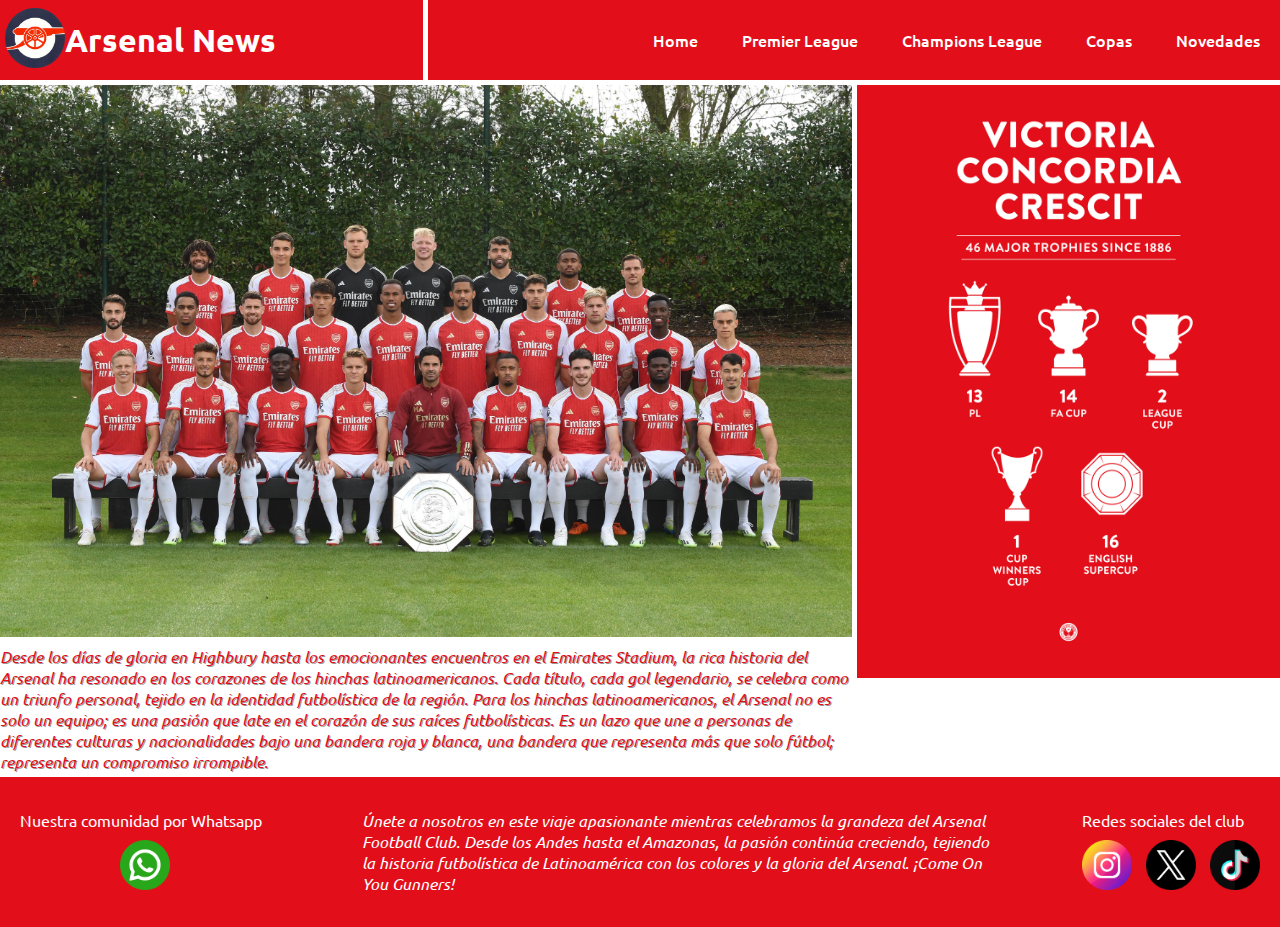
<file: index.html>
<!DOCTYPE html>
<html lang="en">

<head>
    <meta charset="UTF-8">
    <meta name="viewport" content="width=device-width, initial-scale=1.0">
    <!--FUENTE-->
    <link rel="preconnect" href="https://fonts.googleapis.com">
    <link rel="preconnect" href="https://fonts.gstatic.com" crossorigin>
    <link
        href="https://fonts.googleapis.com/css2?family=Arsenal:ital,wght@0,400;0,700;1,400&family=Ubuntu:wght@300;400;700&display=swap"
        rel="stylesheet">
    <!--ICONO-->
    <link rel="shortcut icon" href="img/home-arsenal-logo.png" type="image/x-icon">
    <title>Arsenal News Latam</title>
    <!--CSS LINK-->
    <link rel="stylesheet" href="style/style.css">

</head>

<body>
    <!--ENCABEZADO-->
    <header>
        <div>
            <a href="index.html">
                <img src="img/home-arsenal-logo.png" width="60" alt="Logo Arsenal Latam news">
            </a>
            <h1> Arsenal News</h1>
        </div>

        <!--BARRA DE NAVEGACION-->

    </header>
    <nav>
        <ul>

            <li><a href="index.html"> Home </a></li>
            <li><a href="pages/premier-league.html"> Premier League </a>
            </li>
            <li><a href="pages/champions-league.html"> Champions League</a>
            </li>
            <li><a href="pages/copas-locales.html">Copas </a></li>
            <li><a href="pages/novedades.html"> Novedades </a></li>

        </ul>
    </nav>
    <!--CONTENIDOS PARA LECTURA DE LOS USUARIOS-->

    <main>



        <section id="resumenArsenal">
            <div id="caja1">



                <p>Desde los días de gloria en Highbury hasta los emocionantes encuentros en el Emirates Stadium, la
                    rica
                    historia del Arsenal ha resonado en los corazones de los hinchas latinoamericanos. Cada título,
                    cada
                    gol
                    legendario, se celebra como un triunfo personal, tejido en la identidad futbolística de la
                    región.

                    Para los hinchas latinoamericanos, el Arsenal no es solo un equipo; es una pasión que late en el
                    corazón
                    de
                    sus raíces futbolísticas. Es un lazo que une a personas de diferentes culturas y nacionalidades
                    bajo
                    una
                    bandera roja y blanca, una bandera que representa más que solo fútbol; representa un compromiso
                    irrompible.
                </p>
            </div>


        </section>

    </main>
    <div id="arsenalTeam"><img src="img/arsenal-team.webp" alt="Arsenal Team"></div>
    <aside id="palmaresArsenal">
        <img src="img/arsenal-palmares.png" alt="Palmares">
    </aside>

    <!--PIE DE PAGINA-->
    <footer id="pieDePagina">


        <div class="nuestraComunidad">
            <p>Nuestra comunidad por Whatsapp </p>
            <a href="https://web.whatsapp.com/" target="_blank"><img src="img/redes-sociales-logo/whatsapp.png" width="50px"
                alt="whatsapp"></a>
        </div>
        <div class="parrafo">
            <p>Únete a nosotros en este viaje apasionante mientras celebramos la grandeza del Arsenal Football
                Club.
                Desde
                los Andes hasta el Amazonas, la pasión continúa creciendo, tejiendo la historia futbolística de
                Latinoamérica con los colores y la gloria del Arsenal. ¡Come On You Gunners!</p>
        </div>

        <div class="redesClub">
            <ul>
                <p>Redes sociales del club</p>
                <li><a href="https://www.instagram.com/arsenal/" target="_blank"><img
                            src="img/redes-sociales-logo/instagram.png" width="50px" alt="instagram"></a></li>
                <li><a href="https://twitter.com/Arsenal" target="_blank"> <img
                            src="img/redes-sociales-logo/twitter.png" width="50px" alt="twitter"></a></li>
                <li><a href="https://www.tiktok.com/@arsenal" target="_blank"><img
                            src="img/redes-sociales-logo/tik-tok.png" width="50px" alt="tiktok"></a></li>
            </ul>
        </div>
    </footer>

</body>

</html>
</file>
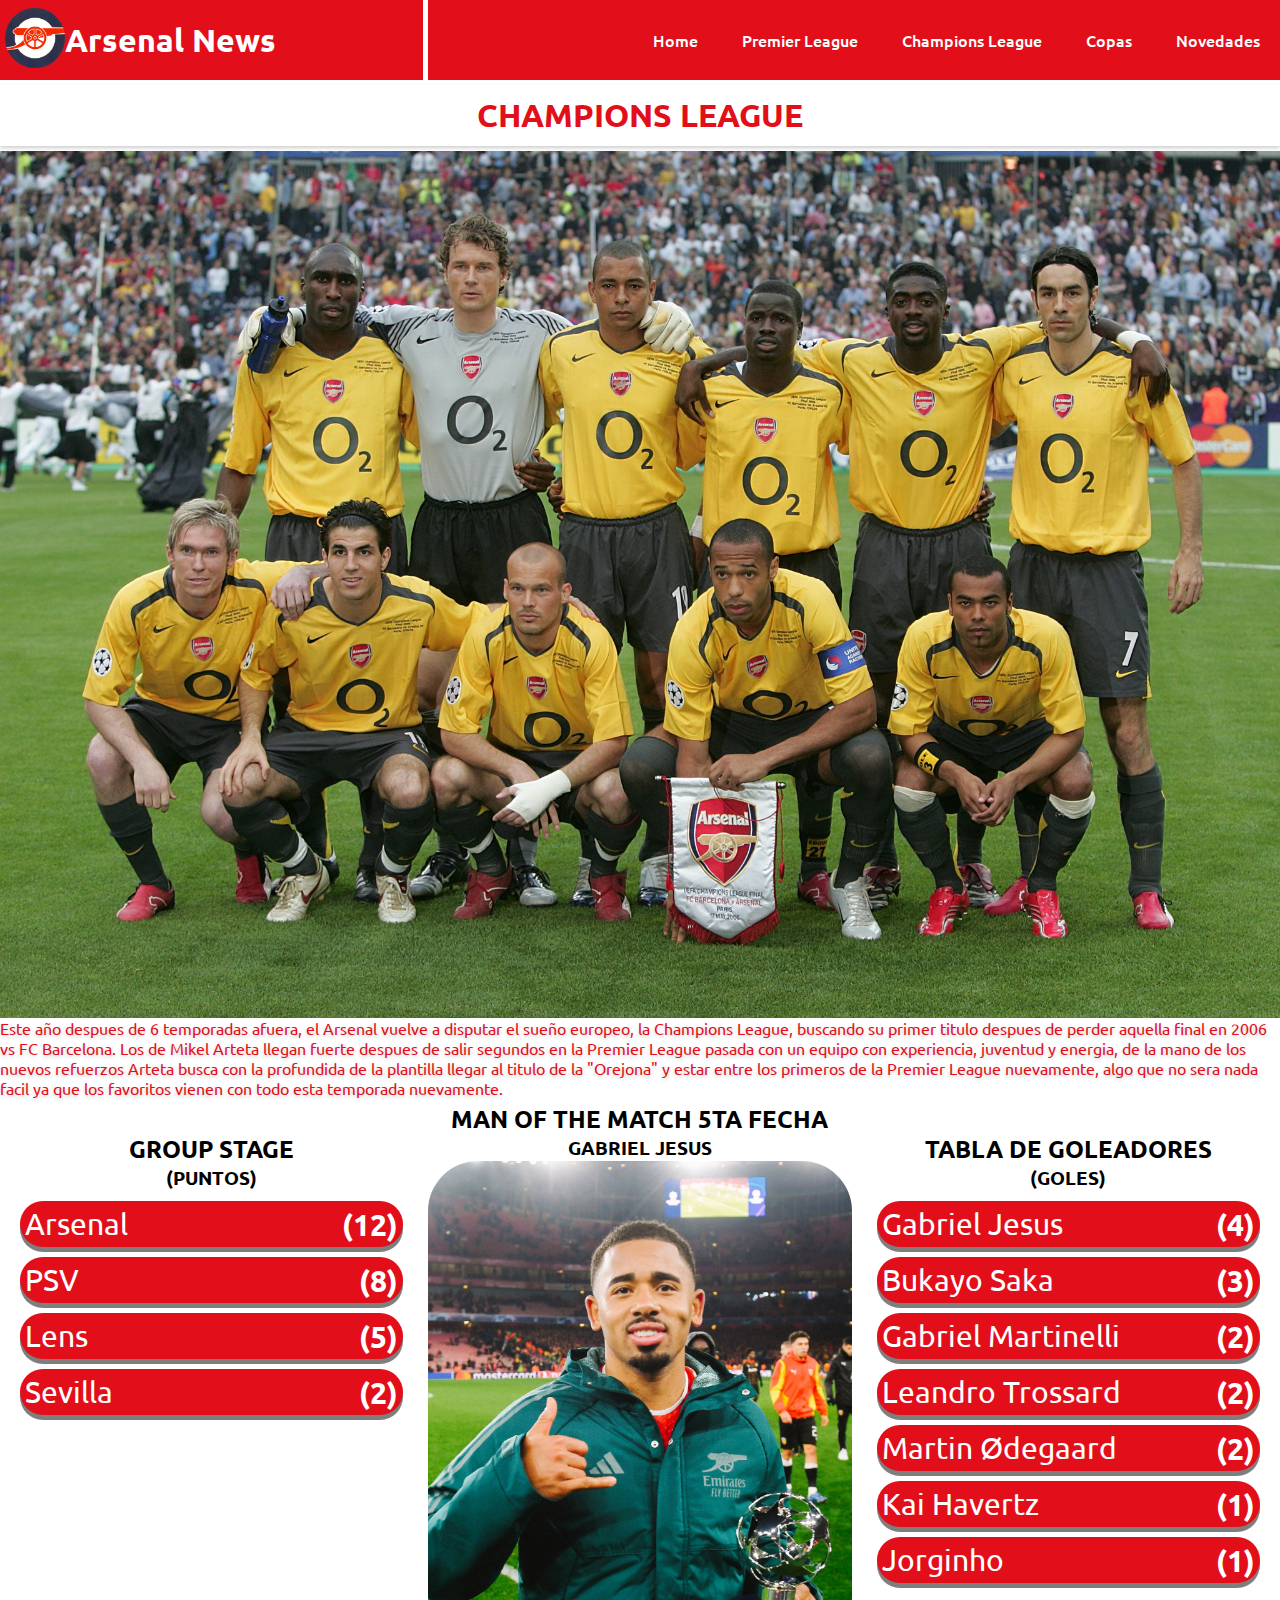
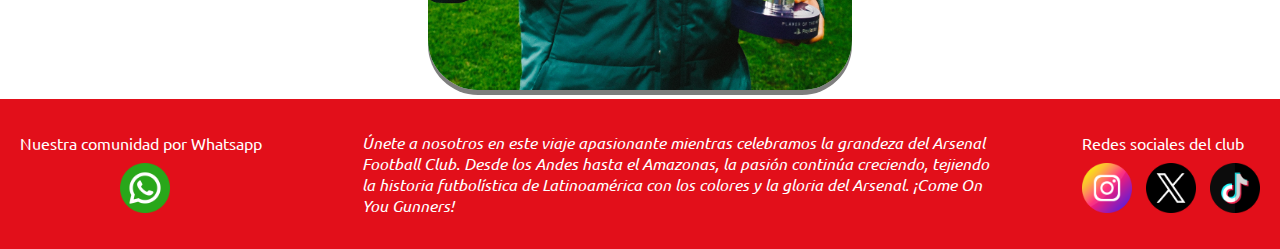
<file: pages/champions-league.html>
<!DOCTYPE html>
<html lang="en">

<head>
    <meta charset="UTF-8">
    <meta name="viewport" content="width=device-width, initial-scale=1.0">

    <!--FUENTE-->
    <link rel="preconnect" href="https://fonts.googleapis.com">
    <link rel="preconnect" href="https://fonts.gstatic.com" crossorigin>
    <link
        href="https://fonts.googleapis.com/css2?family=Arsenal:ital,wght@0,400;0,700;1,400&family=Ubuntu:wght@300;400;700&display=swap"
        rel="stylesheet">
    <!--ICONO-->
    <link rel="shortcut icon" href="../img/home-arsenal-logo.png" type="image/x-icon">
    <title>Champions League Arsenal</title>
    <!--CSS LINK-->
    <link rel="stylesheet" href="../style/style.css">

</head>

<body class="clPageGrid">
    <!--ENCABEZADO-->
    <header>
        <div>
            <a href="../index.html">
                <img src="../img/home-arsenal-logo.png" width="60" alt="Logo Arsenal Latam news">
            </a>
            <h1> Arsenal News</h1>
        </div>

        <!--BARRA DE NAVEGACION-->

    </header>
    <nav>
        <ul>

            <li><a href="../index.html"> Home </a></li>
            <li><a href="premier-league.html"> Premier League </a>
            </li>
            <li><a href="champions-league.html"> Champions League</a>
            </li>
            <li><a href="copas-locales.html">Copas </a></li>
            <li><a href="novedades.html"> Novedades </a></li>

        </ul>
    </nav>
    <!--portada-->
    <h1 class="titulo">
        CHAMPIONS LEAGUE
    </h1>

    <!--Contenido de la pagina-->
    
        <div class="textoIntro"><img src="../img/finalcl.jpg_large" alt="Finalista">
        <p>Este año despues de 6 temporadas afuera, el Arsenal vuelve a disputar el sueño europeo, la Champions
            League, buscando su primer titulo despues de perder aquella final en 2006 vs FC Barcelona.
            Los de Mikel Arteta llegan fuerte despues de salir segundos en la Premier League pasada con
            un equipo con experiencia, juventud y energia, de la mano de los nuevos refuerzos Arteta busca con
            la profundida de la plantilla llegar al titulo de la "Orejona" y estar entre los primeros de la
            Premier League nuevamente, algo que no sera nada facil ya que los favoritos vienen con todo esta
            temporada nuevamente.</p></div>

    

    <section class="faseGrupo">

        <h2>GROUP STAGE</h2>
        <h3>(PUNTOS)</h3>
        <ul class="jugadores">
            <li>Arsenal <span class="puntos">(12)</span></li>
            <li>PSV<span class="puntos">(8)</span></li>
            <li>Lens <span class="puntos">(5)</span></li>
            <li>Sevilla <span class="puntos">(2)</span></li>
        </ul>


    </section>
    <section class="manMatch">
        <h2>MAN OF THE MATCH 5TA FECHA</h2>
        <h3>GABRIEL JESUS</h3>
        <img src="../img/gabrieljesusman.jpg" alt="Gabriel Jesus">
    </section>
    
    <section class="numerosPersonales">
        <h2>TABLA DE GOLEADORES</h2>
        <h3>(GOLES)</h3>
        <ul class="jugadores">
            <li>Gabriel Jesus <span class="goles">(4)</span></li>
            <li>Bukayo Saka <span class="goles">(3)</span></li>
            <li>Gabriel Martinelli <span class="goles">(2)</span></li>
            <li>Leandro Trossard <span class="goles">(2)</span></li>
            <li>Martin Ødegaard <span class="goles">(2)</span></li>
            <li>Kai Havertz <span class="goles">(1)</span></li>
            <li>Jorginho <span class="goles">(1)</span></li>
        </ul>
    </section>


    <!--PIE DE PAGINA-->
    <footer>


        <div class="nuestraComunidad">
            <p>Nuestra comunidad por Whatsapp </p>
            <a href="https://web.whatsapp.com/" target="_blank"><img src="../img/redes-sociales-logo/whatsapp.png"
                    width="50px" alt="whatsapp"></a>
        </div>
        <div class="parrafo">
            <p>Únete a nosotros en este viaje apasionante mientras celebramos la grandeza del Arsenal Football
                Club.
                Desde
                los Andes hasta el Amazonas, la pasión continúa creciendo, tejiendo la historia futbolística de
                Latinoamérica con los colores y la gloria del Arsenal. ¡Come On You Gunners!</p>
        </div>

        <div class="redesClub">
            <ul>
                <p>Redes sociales del club</p>
                <li><a href="https://www.instagram.com/arsenal/" target="_blank"><img
                            src="../img/redes-sociales-logo/instagram.png" width="50px" alt="instagram"></a></li>
                <li><a href="https://twitter.com/Arsenal" target="_blank"> <img
                            src="../img/redes-sociales-logo/twitter.png" width="50px" alt="twitter"></a></li>
                <li><a href="https://www.tiktok.com/@arsenal" target="_blank"><img
                            src="../img/redes-sociales-logo/tik-tok.png" width="50px" alt="tiktok"></a></li>
            </ul>
        </div>
    </footer>

</body>


</html>
</file>
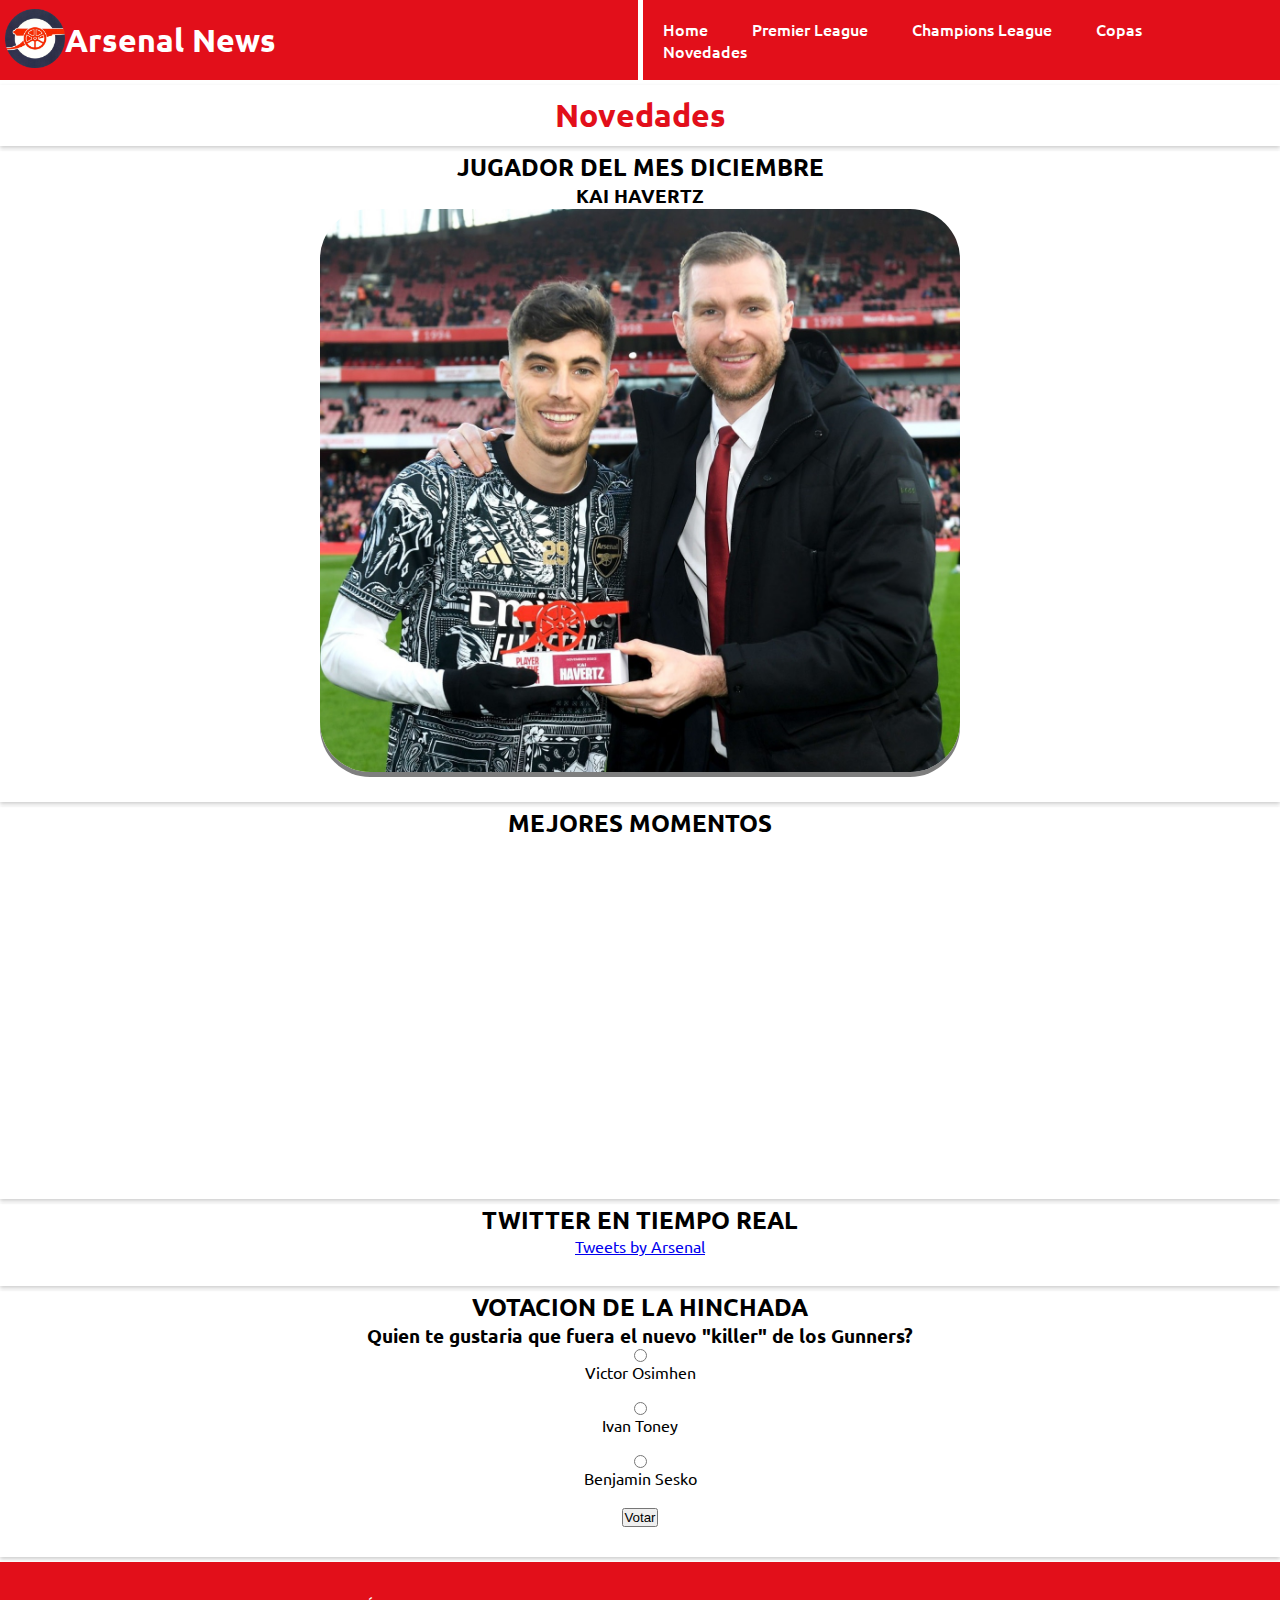
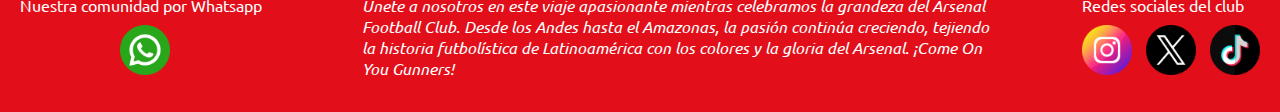
<file: pages/novedades.html>
<!DOCTYPE html>
<html lang="en">

<head>
    <meta charset="UTF-8">
    <meta name="viewport" content="width=device-width, initial-scale=1.0">
    <!--FUENTE-->
    <link rel="preconnect" href="https://fonts.googleapis.com">
    <link rel="preconnect" href="https://fonts.gstatic.com" crossorigin>
    <link
        href="https://fonts.googleapis.com/css2?family=Arsenal:ital,wght@0,400;0,700;1,400&family=Ubuntu:wght@300;400;700&display=swap"
        rel="stylesheet">
    <!--ICONO-->
    <link rel="shortcut icon" href="../img/home-arsenal-logo.png" type="image/x-icon">
    <title>Novedades</title>
    <!--CSS LINK-->
    <link rel="stylesheet" href="../css/style.css">

</head>

<body class="novGrid">
    <!--ENCABEZADO-->
    <header>
        <div>
            <a href="../index.html">
                <img src="../img/home-arsenal-logo.png" width="60" alt="Logo Arsenal Latam news">
            </a>
            <h1> Arsenal News</h1>
        </div>

        <!--BARRA DE NAVEGACION-->

    </header>
    <nav>
        <ul>

            <li><a href="../index.html"> Home </a></li>
            <li><a href="premier-league.html"> Premier League </a>
            </li>
            <li><a href="champions-league.html"> Champions League</a>
            </li>
            <li><a href="copas-locales.html">Copas </a></li>
            <li><a href="novedades.html"> Novedades </a></li>

        </ul>
    </nav>
    <h1 class="tituloNov">Novedades</h1>
    <section class="jugadorDelMes">
        <h2>JUGADOR DEL MES DICIEMBRE</h2>
        <h3>KAI HAVERTZ</h3>
        <img src="../img/playerofthemonth.jpg" alt="Kai Havertz con el premiro jugador del mes">

    </section>

    <section class="videoArsenal">
        <h2>MEJORES MOMENTOS</h2> <iframe width="500px" height="350px" src="https://www.youtube.com/embed/zYj9XFlxiD8"
            title="¡LUCHO DÍAZ SENTENCIÓ EL TRIUNFAZO DE LOS REDS ANTE LOS GUNNERS! | Arsenal 0-2 Liverpool | RESUMEN"
            frameborder="0"
            allow="accelerometer; autoplay; clipboard-write; encrypted-media; gyroscope; picture-in-picture; web-share"
            allowfullscreen></iframe>
    </section>
    <section class="arsTwitter">
        <h2>TWITTER EN TIEMPO REAL</h2> <a class="twitter-timeline" data-lang="es" data-width="" data-height=""
            href="https://twitter.com/Arsenal?ref_src=twsrc%5Etfw">Tweets by Arsenal</a>
        <script async src="https://platform.twitter.com/widgets.js" charset="utf-8"></script>
    </section>
    <section class="fichajes">
        <h2>VOTACION DE LA HINCHADA</h2>
        <h3>Quien te gustaria que fuera el nuevo "killer" de los Gunners?</h3>
        <input type="radio" id="opcion1" name="voto" value="opcion1">
        <label for="opcion1">Victor Osimhen</label><br>

        <input type="radio" id="opcion2" name="voto" value="opcion2">
        <label for="opcion2">Ivan Toney</label><br>

        <input type="radio" id="opcion3" name="voto" value="opcion3">
        <label for="opcion3">Benjamin Sesko</label><br>

        <input type="submit" value="Votar">

    </section>
    <!--PIE DE PAGINA-->
    <footer id="pieDePagina">

        <div class="nuestraComunidad">
            <p>Nuestra comunidad por Whatsapp </p>
            <a href="https://web.whatsapp.com/" target="_blank"><img src="../img/redes-sociales-logo/whatsapp.png"
                    width="50px" alt="whatsapp"></a>
        </div>
        <div class="parrafo">
            <p>Únete a nosotros en este viaje apasionante mientras celebramos la grandeza del Arsenal Football
                Club.
                Desde
                los Andes hasta el Amazonas, la pasión continúa creciendo, tejiendo la historia futbolística de
                Latinoamérica con los colores y la gloria del Arsenal. ¡Come On You Gunners!</p>
        </div>

        <div class="redesClub">
            <ul>
                <p>Redes sociales del club</p>
                <li><a href="https://www.instagram.com/arsenal/" target="_blank"><img
                            src="../img/redes-sociales-logo/instagram.png" width="50px" alt="instagram"></a></li>
                <li><a href="https://twitter.com/Arsenal" target="_blank"> <img
                            src="../img/redes-sociales-logo/twitter.png" width="50px" alt="twitter"></a></li>
                <li><a href="https://www.tiktok.com/@arsenal" target="_blank"><img
                            src="../img/redes-sociales-logo/tik-tok.png" width="50px" alt="tiktok"></a></li>
            </ul>
        </div>
    </footer>


</body>


</html>
</file>
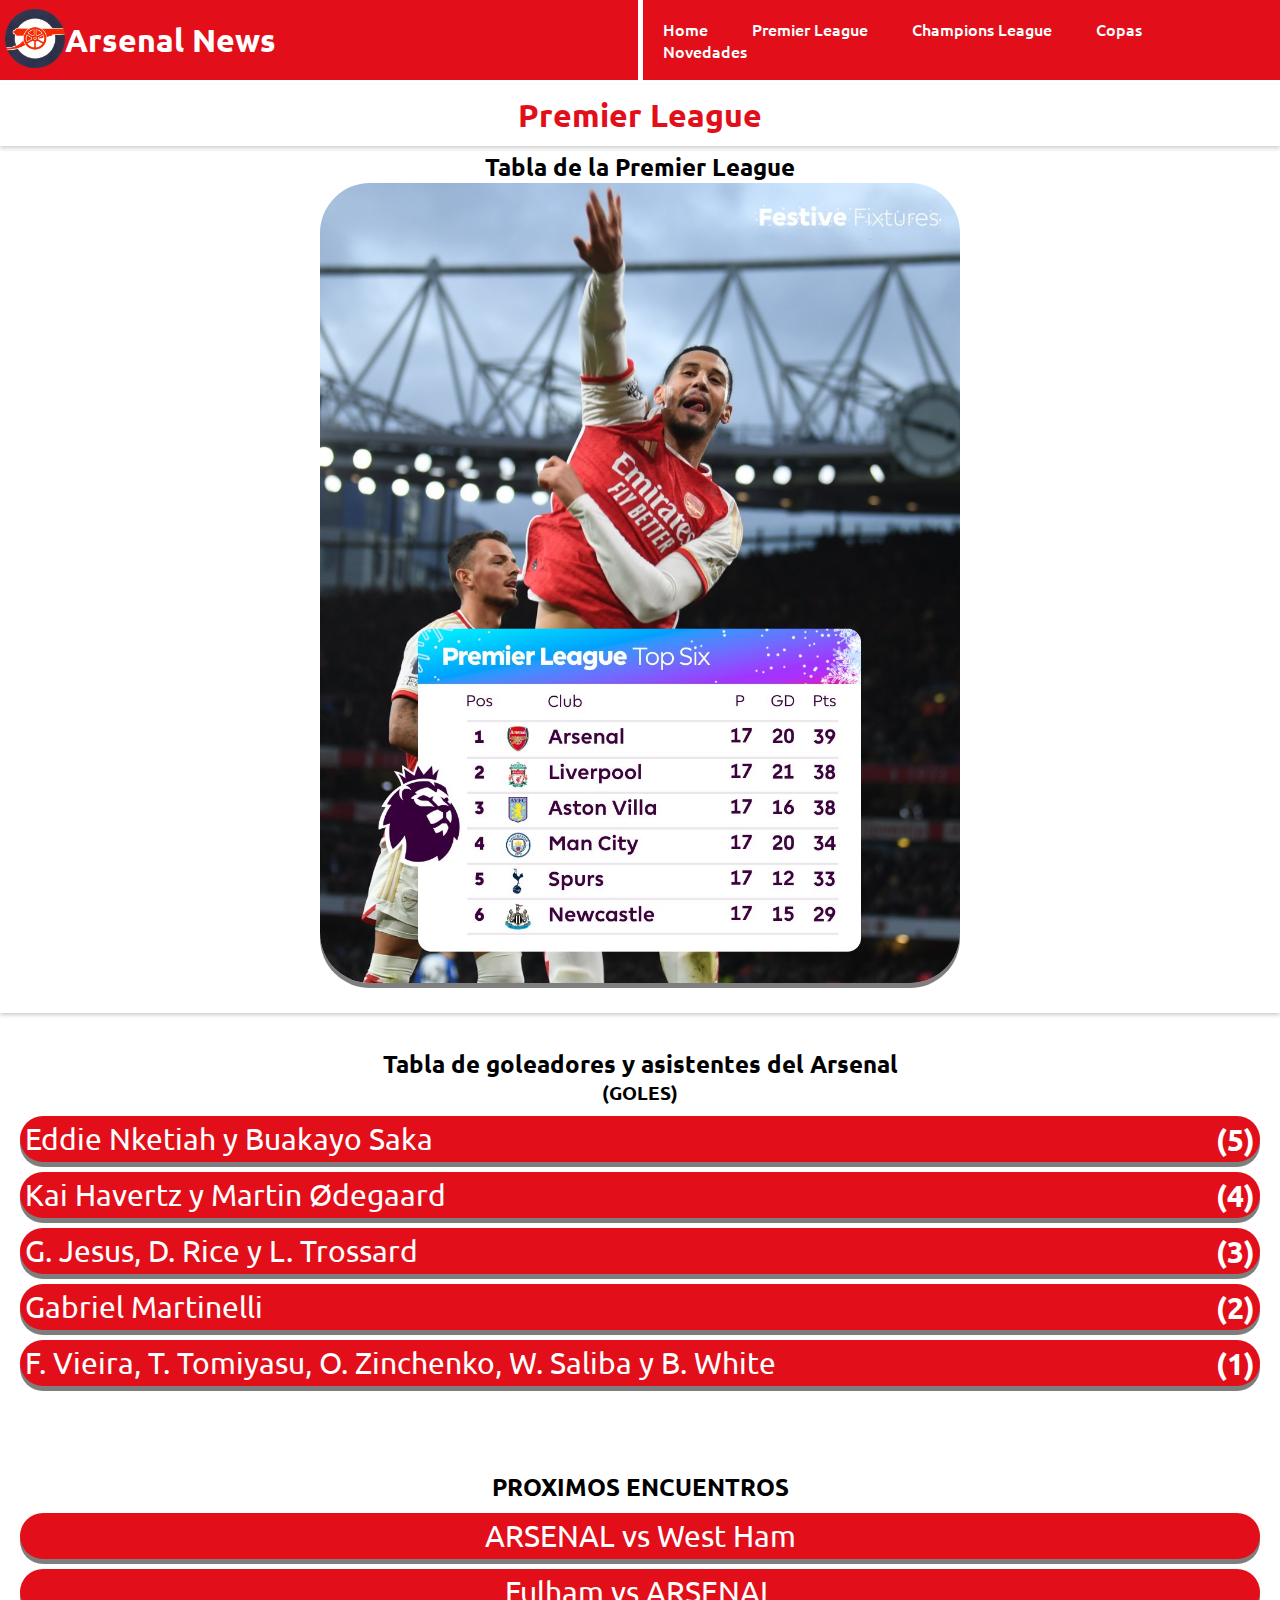
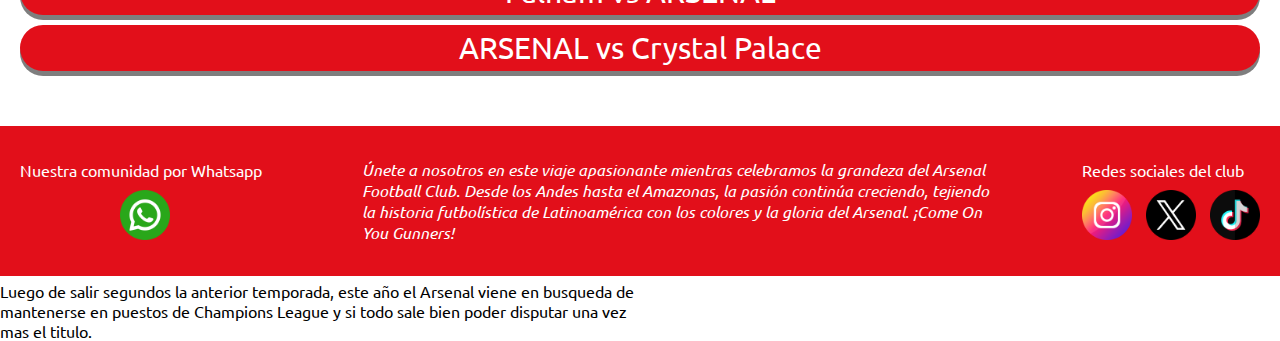
<file: pages/premier-league.html>
<!DOCTYPE html>
<html lang="en">

<head>
    <meta charset="UTF-8">
    <meta name="viewport" content="width=device-width, initial-scale=1.0">
    <!--FUENTE-->
    <link rel="preconnect" href="https://fonts.googleapis.com">
    <link rel="preconnect" href="https://fonts.gstatic.com" crossorigin>
    <link
        href="https://fonts.googleapis.com/css2?family=Arsenal:ital,wght@0,400;0,700;1,400&family=Ubuntu:wght@300;400;700&display=swap"
        rel="stylesheet">
    <!--ICONO-->
    <link rel="shortcut icon" href="../img/home-arsenal-logo.png" type="image/x-icon">
    <title>Preamier League</title>
    <!--CSS LINK-->
    <link rel="stylesheet" href="../css/style.css">

</head>

<body class="plGrid">
    <!--ENCABEZADO-->
    <header>
        <div>
            <a href="../index.html">
                <img src="../img/home-arsenal-logo.png" width="60" alt="Logo Arsenal Latam news">
            </a>
            <h1> Arsenal News</h1>
        </div>

        <!--BARRA DE NAVEGACION-->

    </header>
    <nav>
        <ul>

            <li><a href="../index.html"> Home </a></li>
            <li><a href="premier-league.html"> Premier League </a>
            </li>
            <li><a href="champions-league.html"> Champions League</a>
            </li>
            <li><a href="copas-locales.html">Copas </a></li>
            <li><a href="novedades.html"> Novedades </a></li>

        </ul>
    </nav>
    <!--Titutlo de la pagina-->
    <h1 class="plTitulo">Premier League</h1>
    <!--Contenido Principal-->

    <p>Luego de salir segundos la anterior temporada, este año el Arsenal viene en busqueda de mantenerse en puestos
        de Champions League y si todo sale bien poder disputar una vez mas el titulo.</p>


    <section class="plTabla">
        <h2>Tabla de la Premier League</h2>
        <img src="../img/pltable.jpg" alt="Tabla de posiciones de la Premier League">
    </section>
    <section class="goleadoresPremier">
        <h2>Tabla de goleadores y asistentes del Arsenal</h2>
        <h3>(GOLES)</h3>
        <ul class="jugadores">
            <li>Eddie Nketiah y Buakayo Saka <span class="goles">(5)</span></li>
            <li>Kai Havertz y Martin Ødegaard <span class="goles">(4)</span></li>
            <li>G. Jesus, D. Rice y L. Trossard <span class="goles">(3)</span></li>
            <li>Gabriel Martinelli <span class="goles">(2)</span></li>
            <li>F. Vieira, T. Tomiyasu, O. Zinchenko, W. Saliba y B. White <span class="goles">(1)</span></li>

        </ul>
    </section>
    <section class="proximosEncuentros">
        <h2>PROXIMOS ENCUENTROS</h2>
        <ul class="partidosProx">
            <li>ARSENAL vs West Ham</li>
            <li>Fulham vs ARSENAL</li>
            <li>ARSENAL vs Crystal Palace</li>
        </ul>

    </section>
    <!--PIE DE PAGINA-->
    <footer id="pieDePagina">


        <div class="nuestraComunidad">
            <p>Nuestra comunidad por Whatsapp </p>
            <a href="https://web.whatsapp.com/" target="_blank"><img src="../img/redes-sociales-logo/whatsapp.png"
                    width="50px" alt="whatsapp"></a>
        </div>
        <div class="parrafo">
            <p>Únete a nosotros en este viaje apasionante mientras celebramos la grandeza del Arsenal Football
                Club.
                Desde
                los Andes hasta el Amazonas, la pasión continúa creciendo, tejiendo la historia futbolística de
                Latinoamérica con los colores y la gloria del Arsenal. ¡Come On You Gunners!</p>
        </div>

        <div class="redesClub">
            <ul>
                <p>Redes sociales del club</p>
                <li><a href="https://www.instagram.com/arsenal/" target="_blank"><img
                            src="../img/redes-sociales-logo/instagram.png" width="50px" alt="instagram"></a></li>
                <li><a href="https://twitter.com/Arsenal" target="_blank"> <img
                            src="../img/redes-sociales-logo/twitter.png" width="50px" alt="twitter"></a></li>
                <li><a href="https://www.tiktok.com/@arsenal" target="_blank"><img
                            src="../img/redes-sociales-logo/tik-tok.png" width="50px" alt="tiktok"></a></li>
            </ul>
        </div>
    </footer>
</body>



</html>
</file>
<file: style/style.css>
/***Encabezado***/
* {
    margin: 0;
    padding: 0;
    box-sizing: border-box;
}

header {
    background-color: rgb(226, 15, 26);
    display: flex;
    justify-content: space-between;
    align-items: center;

}

header div {
    display: flex;
    align-items: center;
    margin: 5px;
}



header h1 {
    font-family: 'Ubuntu', sans-serif;
    color: white;

}

/***Barra de navegacion***/
nav {
    background-color: rgb(226, 15, 26);
    display: flex;
    justify-content: space-between;
    align-items: center;
    justify-content: end;

}

nav ul li {
    list-style: none;
    font-family: 'Ubuntu', sans-serif;
    display: inline-block;
    padding: 0px 20px;


}

nav ul li a {
    text-decoration: none;
    color: white;
    font-weight: 500;

}


/***Contenido principal***/


main p {
    color: rgb(226, 15, 26);
    font-family: 'Ubuntu', sans-serif;
    font-weight: 500;
    font-size: 1rem;
    font-style: italic;
    text-shadow: 1px 1px rgba(0, 0, 0, 0.404);
    display: flex;
    text-justify: auto;

}


#arsenalTeam img {
    width: 100%;
}

#palmaresArsenal img {
    width: 100%;
}


/***Footer***/
footer {
    display: flex;
    background-color: rgb(226, 15, 26);
    padding: 10px;
    align-items: center;
    justify-content: space-between;
}

.parrafo {
    font-family: 'Ubuntu', sans-serif;
    font-weight: 300;
    color: white;
    width: 50%;
    font-style: italic;
}

.redesClub ul li {
    list-style: none;
    display: inline-flex;
    padding-top: 10px;
    padding-right: 10px;


}

.redesClub {
    font-family: 'Ubuntu', sans-serif;
    color: white;



}

.nuestraComunidad {
    font-family: 'Ubuntu', sans-serif;
    color: white;
    display: inline-block;
    padding: 10px;


}

.nuestraComunidad a img {
    margin-left: 100px;
    margin-top: 10px;
}



/***Aplicando grid***/


body {
    display: grid;
    min-height: 100vh;
    row-gap: 5px;
    column-gap: 5px;
    grid-template-areas:
        "header    nav      nav"
        "team    team  palmares"
        "team    team   palmares"
        "main main palmares"
        "pie       pie     pie ";
    grid-template-columns: 1fr 1fr 1fr;
    grid-template-rows: 80px auto auto auto 150px;


}

header {
    grid-area: header;
}

nav {
    grid-area: nav;
}

main {
    grid-area: main;
}

div {
    grid-area: team;
}

aside {
    grid-area: palmares;
}

footer {
    grid-area: pie;
}

/* MOBILE MAX 768PX*/

@media (max-width: 768px) {
    body {

        grid-template-areas:
            "header"
            "nav"
            "team"
            "main"
            "palmares"
            "pie";
        grid-template-columns: auto;
        grid-template-rows: auto auto auto auto 1fr auto;
    }

    nav ul li {
        list-style: none;
        font-family: 'Ubuntu', sans-serif;
        display: flex;
        flex-direction: column;

    }

    nav {
        display: flex;
        justify-content: space-around;
        justify-content: center;
    }

    main {
        width: auto;
        padding-top: 2px;
    }

    #arsenalTeam img {
        width: 100%;
    }

    footer {
        display: flex;
        flex-direction: column;
        align-items: center;
    }
}


/***cl page***/

/***Contenido principal ***/

.clPageGrid .titulo {
    grid-area: titulo;
    text-align: center;
    font-family: 'Ubuntu', sans-serif;
    font-weight: 700;
    color: rgb(226, 15, 26);
    display: flex;
    justify-content: center;
    align-items: center;
    box-shadow: 0 2px 4px rgba(0, 0, 0, 0.2);
    padding: 10px;
}



.clPageGrid .textoIntro {
    grid-area: intro;
    display: flex;
    flex-direction: column;
    justify-content: center;
    font-family: 'Ubuntu', sans-serif;
    color: rgb(226, 15, 26);
    text-shadow: 0 2px 4px rgba(0, 0, 0, 0.2);
}



/***BOX GRUPO***/
.clPageGrid .faseGrupo {
    width: 100%;
    margin: 20px auto;
    padding: 10px;
    text-align: center;

}

.clPageGrid .faseGrupo .jugadores {
    list-style: none;
    padding: 10px;
    text-align: left;
}

.clPageGrid .faseGrupo .jugadores li {
    font-family: 'Ubuntu', sans-serif;
    margin-bottom: 10px;
    font-size: 30px;
    color: white;
    padding: 5px;
    background-color: rgb(226, 15, 26);
    border-radius: 50px;
    box-shadow: 0px 5px 0px 0px rgba(0, 0, 0, 0.507);
}

.clPageGrid .faseGrupo .puntos {
    font-family: 'Ubuntu', sans-serif;
    float: right;
    color: white;
    font-weight: 700;
    margin-left: 5px;
}


.clPageGrid .faseGrupo h2 {
    font-family: 'Ubuntu', sans-serif;
    display: flex;
    justify-content: center;
}

.clPageGrid .faseGrupo h3 {
    font-family: 'Ubuntu', sans-serif;
    display: flex;
    justify-content: center;
}


/***BOX MAN OF THE MATCH***/

.clPageGrid .manMatch h2 {
    font-family: 'Ubuntu', sans-serif;
    display: flex;
    justify-content: center;
}

.clPageGrid .manMatch h3 {
    font-family: 'Ubuntu', sans-serif;
    display: flex;
    justify-content: center;
}

.clPageGrid .manMatch img {
    width: 100%;
    border-radius: 50px;
    box-shadow: 0px 5px 0px 0px rgba(0, 0, 0, 0.507);
}

/***BOX NUMEROS PERSONALES***/

.clPageGrid .numerosPersonales {
    width: 100%;
    margin: 20px auto;
    padding: 10px;
    text-align: center;

}

.clPageGrid .numerosPersonales .jugadores {
    list-style: none;
    padding: 10px;
    text-align: left;
}

.clPageGrid .numerosPersonales .jugadores li {
    font-family: 'Ubuntu', sans-serif;
    margin-bottom: 10px;
    font-size: 30px;
    color: white;
    padding: 5px;
    background-color: rgb(226, 15, 26);
    border-radius: 50px;
    box-shadow: 0px 5px 0px 0px rgba(0, 0, 0, 0.507);
}

.clPageGrid .numerosPersonales .goles {
    font-family: 'Ubuntu', sans-serif;
    float: right;
    color: white;
    font-weight: 700;
    margin-left: 5px;
}

.clPageGrid .numerosPersonales h2 {
    font-family: 'Ubuntu', sans-serif;
    display: flex;
    justify-content: center;
}

.clPageGrid .numerosPersonales h3 {
    font-family: 'Ubuntu', sans-serif;
    display: flex;
    justify-content: center;
}



/***grid cl page***/


.clPageGrid {
    display: grid;
    min-height: 100vh;
    row-gap: 5px;
    column-gap: 5px;
    grid-template-areas:
        "header nav nav"
        "titulo titulo titulo"
        "intro intro intro"
        "grupo manmatch numeros"
        "pie pie pie";
    grid-template-columns: 1fr 1fr 1fr;
    grid-template-rows: 80px auto auto auto 150px;



}





.clPageGrid .faseGrupo {
    grid-area: grupo;
}

.clPageGrid .manMatch {
    grid-area: manmatch;
}

.clPageGrid .numerosPersonales {
    grid-area: numeros;
}



/* MOBILE MAX 768PX*/

@media (max-width: 768px) {



    .clPageGird {
        grid-template-areas:
            "header"
            "nav"
            "titulo"
            "intro"
            "grupo"
            "manmatch"
            "numeros"
            "pie";
        grid-template-columns: auto;
        grid-template-rows: auto auto auto auto auto auto auto auto;
    }

    nav ul li {
        list-style: none;
        font-family: 'Ubuntu', sans-serif;
        display: flex;
        flex-direction: column;

    }



    nav {
        display: flex;
        justify-content: space-around;
        justify-content: center;
    }

    footer {
        display: flex;
        flex-direction: column;
        align-items: center;
    }

    body div img {
        max-width: 100%;
        height: auto;
    }

    body section img {
        max-width: 100%;
        height: auto;
    }

}
</file>
<file: css/style.css>
* {
  margin: 0;
  padding: 0;
  box-sizing: border-box;
}

nav ul li {
  list-style: none;
}
nav ul li a {
  text-decoration: none;
}

.redesClub ul li {
  list-style: none;
}

.clPageGrid .numerosPersonales .jugadores {
  list-style: none;
}

body {
  font-family: "Ubuntu", sans-serif;
}

header {
  background-color: rgb(226, 15, 26);
  display: flex;
  justify-content: space-between;
  align-items: center;
  grid-area: header;
}
header div {
  display: flex;
  align-items: center;
  margin: 5px;
}
header h1 {
  color: white;
}

nav {
  background-color: rgb(226, 15, 26);
  display: flex;
  justify-content: space-between;
  align-items: center;
  justify-content: end;
  grid-area: nav;
}
nav ul li {
  display: inline-block;
  padding: 0px 20px;
}
nav ul li a {
  color: white;
  font-weight: 500;
}

footer {
  display: flex;
  background-color: rgb(226, 15, 26);
  padding: 10px;
  align-items: center;
  justify-content: space-between;
  grid-area: pie;
}
footer .parrafo {
  font-weight: 300;
  color: white;
  width: 50%;
  font-style: italic;
}
footer .redesClub {
  color: white;
}
footer .redesClub ul li {
  display: inline-flex;
  padding-top: 10px;
  padding-right: 10px;
}
footer .nuestraComunidad {
  color: white;
  display: inline-block;
  padding: 10px;
}
footer .nuestraComunidad a img {
  margin-left: 100px;
  margin-top: 10px;
}

body {
  display: grid;
  min-height: 100vh;
  row-gap: 5px;
  column-gap: 5px;
  grid-template-areas: "header    nav      nav" "team    team  palmares" "team    team   palmares" "main main palmares" "pie       pie     pie ";
  grid-template-columns: 1fr 1fr 1fr;
  grid-template-rows: 80px auto auto auto 150px;
}

@media (max-width: 768px) {
  body {
    grid-template-areas: "header" "nav" "team" "main" "palmares" "pie";
    grid-template-columns: auto;
    grid-template-rows: auto auto auto auto 1fr auto;
  }
  nav {
    display: flex;
    justify-content: space-around;
    justify-content: center;
  }
  nav ul li {
    display: flex;
    flex-direction: column;
  }
  main {
    width: auto;
    padding-top: 2px;
  }
  #arsenalTeam img {
    width: 100%;
  }
  footer {
    display: flex;
    flex-direction: column;
    align-items: center;
  }
}
.clPageGrid {
  display: grid;
  min-height: 100vh;
  row-gap: 5px;
  column-gap: 5px;
  grid-template-areas: "header nav nav" "titulo titulo titulo" "intro intro intro" "grupo manmatch numeros" "pie pie pie";
  grid-template-columns: 1fr 1fr 1fr;
  grid-template-rows: 80px auto auto auto 150px;
}

@media (max-width: 768px) {
  .clPageGrid {
    display: grid;
    grid-template-areas: "header" "nav" "titulo" "intro" "grupo" "manmatch" "numeros" "pie";
    grid-template-columns: auto;
    grid-template-rows: auto;
  }
  .clPageGrid nav {
    display: flex;
    justify-content: space-around;
    justify-content: center;
  }
  .clPageGrid nav ul li {
    font-family: "Ubuntu", sans-serif;
    display: flex;
    flex-direction: column;
  }
  .clPageGrid footer {
    display: flex;
    flex-direction: column;
    align-items: center;
  }
  .clPageGrid div img {
    max-width: 100%;
    height: auto;
  }
  .clPageGrid section img {
    max-width: 100%;
    height: auto;
  }
}
.novGrid {
  display: grid;
  min-height: 100vh;
  row-gap: 5px;
  column-gap: 5px;
  grid-template-areas: "header nav" "titulo titulo" "playermes playermes" "video video" "twitter twitter" "fichajes fichajes" "pie pie";
  grid-template-columns: 1fr 1fr;
  grid-template-rows: 80px auto auto auto auto auto 150px;
}

@media (max-width: 768px) {
  .novGrid {
    display: grid;
    grid-template-areas: "header" "nav" "titulo" "playermes" "video" "twitter" "fichajes" "pie";
    grid-template-columns: auto;
    grid-template-rows: auto;
  }
  .novGrid nav {
    display: flex;
    justify-content: space-around;
    justify-content: center;
  }
  .novGrid nav ul li {
    font-family: "Ubuntu", sans-serif;
    display: flex;
    flex-direction: column;
  }
  .novGrid footer {
    display: flex;
    flex-direction: column;
    align-items: center;
  }
  .novGrid .videoArsenal {
    width: auto;
  }
  .novGrid .arsTwitter {
    width: auto;
  }
}
.plGrid {
  display: grid;
  min-height: 100vh;
  row-gap: 5px;
  column-gap: 5px;
  grid-template-areas: "header nav" "titulopl titulopl" "pltabla pltabla" "goleadores goleadores" "encuentros encuentros" "pie pie";
  grid-template-columns: 1fr 1fr;
  grid-template-rows: 80px auto auto auto auto 150px;
}

@media (max-width: 768px) {
  .plGrid {
    display: grid;
    grid-template-areas: "header" "nav" "titulopl" "pltabla" "goleadores" "encuentros" "pie";
    grid-template-columns: auto;
    grid-template-rows: auto;
  }
  .plGrid nav {
    display: flex;
    justify-content: space-around;
    justify-content: center;
  }
  .plGrid nav ul li {
    font-family: "Ubuntu", sans-serif;
    display: flex;
    flex-direction: column;
  }
  .plGrid footer {
    display: flex;
    flex-direction: column;
    align-items: center;
  }
}
main {
  grid-area: main;
}
main p {
  color: rgb(226, 15, 26);
  font-weight: 500;
  font-size: 1rem;
  font-style: italic;
  text-shadow: 1px 1px rgba(0, 0, 0, 0.404);
  display: flex;
  text-justify: auto;
}

#arsenalTeam img {
  width: 100%;
}

#palmaresArsenal img {
  width: 100%;
}

div {
  grid-area: team;
}

aside {
  grid-area: palmares;
}

.plTitulo {
  color: rgb(226, 15, 26);
  grid-area: titulopl;
  text-align: center;
  font-weight: 700;
  display: flex;
  justify-content: center;
  align-items: center;
  box-shadow: 0 2px 4px rgba(0, 0, 0, 0.2);
  padding: 10px;
}

.goleadoresPremier {
  width: 100%;
  margin: 20px auto;
  padding: 10px;
  text-align: center;
  grid-area: goleadores;
}
.goleadoresPremier .jugadores {
  padding: 10px;
  text-align: left;
}
.goleadoresPremier .jugadores li {
  margin-bottom: 10px;
  font-size: 30px;
  color: white;
  padding: 5px;
  background-color: rgb(226, 15, 26);
  border-radius: 50px;
  box-shadow: 0px 5px 0px 0px rgba(0, 0, 0, 0.507);
}
.goleadoresPremier .goles {
  float: right;
  color: white;
  font-weight: 700;
  margin-left: 5px;
}
.goleadoresPremier h2 {
  display: flex;
  justify-content: center;
}
.goleadoresPremier h3 {
  display: flex;
  justify-content: center;
}

.proximosEncuentros {
  width: 100%;
  margin: 20px auto;
  padding: 10px;
  text-align: center;
  grid-area: encuentros;
}
.proximosEncuentros .partidosProx {
  list-style: none;
  padding: 10px;
  text-align: center;
}
.proximosEncuentros .partidosProx li {
  margin-bottom: 10px;
  font-size: 30px;
  color: white;
  padding: 5px;
  background-color: rgb(226, 15, 26);
  border-radius: 50px;
  box-shadow: 0px 5px 0px 0px rgba(0, 0, 0, 0.507);
}

.plTabla {
  grid-area: pltabla;
  box-shadow: 0 2px 4px rgba(0, 0, 0, 0.2);
  padding-bottom: 30px;
}
.plTabla h2,
.plTabla img {
  text-align: center;
  margin: auto;
  display: block;
}
.plTabla img {
  width: 50%;
  border-radius: 50px;
  box-shadow: 0px 5px 0px 0px rgba(0, 0, 0, 0.507);
}

.clPageGrid .titulo {
  grid-area: titulo;
  text-align: center;
  font-family: "Ubuntu", sans-serif;
  font-weight: 700;
  color: rgb(226, 15, 26);
  display: flex;
  justify-content: center;
  align-items: center;
  box-shadow: 0 2px 4px rgba(0, 0, 0, 0.2);
  padding: 10px;
}
.clPageGrid .textoIntro {
  grid-area: intro;
  display: flex;
  flex-direction: column;
  justify-content: center;
  font-family: "Ubuntu", sans-serif;
  color: rgb(226, 15, 26);
  text-shadow: 0 2px 4px rgba(0, 0, 0, 0.2);
}
.clPageGrid .faseGrupo {
  width: 100%;
  margin: 20px auto;
  padding: 10px;
  text-align: center;
  grid-area: grupo;
}
.clPageGrid .faseGrupo .jugadores {
  list-style: none;
  padding: 10px;
  text-align: left;
}
.clPageGrid .faseGrupo .jugadores li {
  margin-bottom: 10px;
  font-size: 30px;
  color: white;
  padding: 5px;
  background-color: rgb(226, 15, 26);
  border-radius: 50px;
  box-shadow: 0px 5px 0px 0px rgba(0, 0, 0, 0.507);
}
.clPageGrid .faseGrupo .puntos {
  float: right;
  color: white;
  font-weight: 700;
  margin-left: 5px;
}
.clPageGrid .faseGrupo h2 {
  display: flex;
  justify-content: center;
}
.clPageGrid .faseGrupo h3 {
  display: flex;
  justify-content: center;
}
.clPageGrid .manMatch {
  grid-area: manmatch;
}
.clPageGrid .manMatch h2 {
  display: flex;
  justify-content: center;
}
.clPageGrid .manMatch h3 {
  display: flex;
  justify-content: center;
}
.clPageGrid .manMatch img {
  width: 100%;
  border-radius: 50px;
  box-shadow: 0px 5px 0px 0px rgba(0, 0, 0, 0.507);
}
.clPageGrid .numerosPersonales {
  width: 100%;
  margin: 20px auto;
  padding: 10px;
  text-align: center;
  grid-area: numeros;
}
.clPageGrid .numerosPersonales .jugadores {
  padding: 10px;
  text-align: left;
}
.clPageGrid .numerosPersonales .jugadores li {
  margin-bottom: 10px;
  font-size: 30px;
  color: white;
  padding: 5px;
  background-color: rgb(226, 15, 26);
  border-radius: 50px;
  box-shadow: 0px 5px 0px 0px rgba(0, 0, 0, 0.507);
}
.clPageGrid .numerosPersonales .goles {
  float: right;
  color: white;
  font-weight: 700;
  margin-left: 5px;
}
.clPageGrid .numerosPersonales h2 {
  display: flex;
  justify-content: center;
}
.clPageGrid .numerosPersonales h3 {
  display: flex;
  justify-content: center;
}

.partidosJugados {
  width: 100%;
  margin: 20px auto;
  padding: 10px;
  text-align: center;
  grid-area: encuentros;
}
.partidosJugados .losPartidos {
  list-style: none;
  padding: 10px;
  text-align: center;
}
.partidosJugados .losPartidos li {
  margin-bottom: 10px;
  font-size: 30px;
  color: white;
  padding: 5px;
  background-color: rgb(226, 15, 26);
  border-radius: 50px;
  box-shadow: 0px 5px 0px 0px rgba(0, 0, 0, 0.507);
}

.novGrid .tituloNov {
  color: rgb(226, 15, 26);
  grid-area: titulo;
  text-align: center;
  font-weight: 700;
  display: flex;
  justify-content: center;
  align-items: center;
  box-shadow: 0 2px 4px rgba(0, 0, 0, 0.2);
  padding: 10px;
}
.novGrid .jugadorDelMes {
  grid-area: playermes;
  box-shadow: 0 2px 4px rgba(0, 0, 0, 0.2);
  padding-bottom: 30px;
}
.novGrid .jugadorDelMes h2,
.novGrid .jugadorDelMes h3,
.novGrid .jugadorDelMes img {
  text-align: center;
  margin: auto;
  display: block;
}
.novGrid .jugadorDelMes img {
  width: 50%;
  border-radius: 50px;
  box-shadow: 0px 5px 0px 0px rgba(0, 0, 0, 0.507);
}
.novGrid .videoArsenal {
  grid-area: video;
  display: flex;
  flex-direction: column;
  align-items: center;
  justify-content: center;
  text-align: center;
  box-shadow: 0 2px 4px rgba(0, 0, 0, 0.2);
  padding-bottom: 10px;
}
.novGrid .arsTwitter {
  grid-area: twitter;
  display: flex;
  flex-direction: column;
  align-items: center;
  justify-content: center;
  text-align: center;
  box-shadow: 0 2px 4px rgba(0, 0, 0, 0.2);
  padding-bottom: 30px;
}
.novGrid .fichajes {
  grid-area: fichajes;
  display: flex;
  flex-direction: column;
  align-items: center;
  justify-content: center;
  text-align: center;
  box-shadow: 0 2px 4px rgba(0, 0, 0, 0.2);
  padding-bottom: 30px;
}

/*# sourceMappingURL=style.css.map */
</file>
